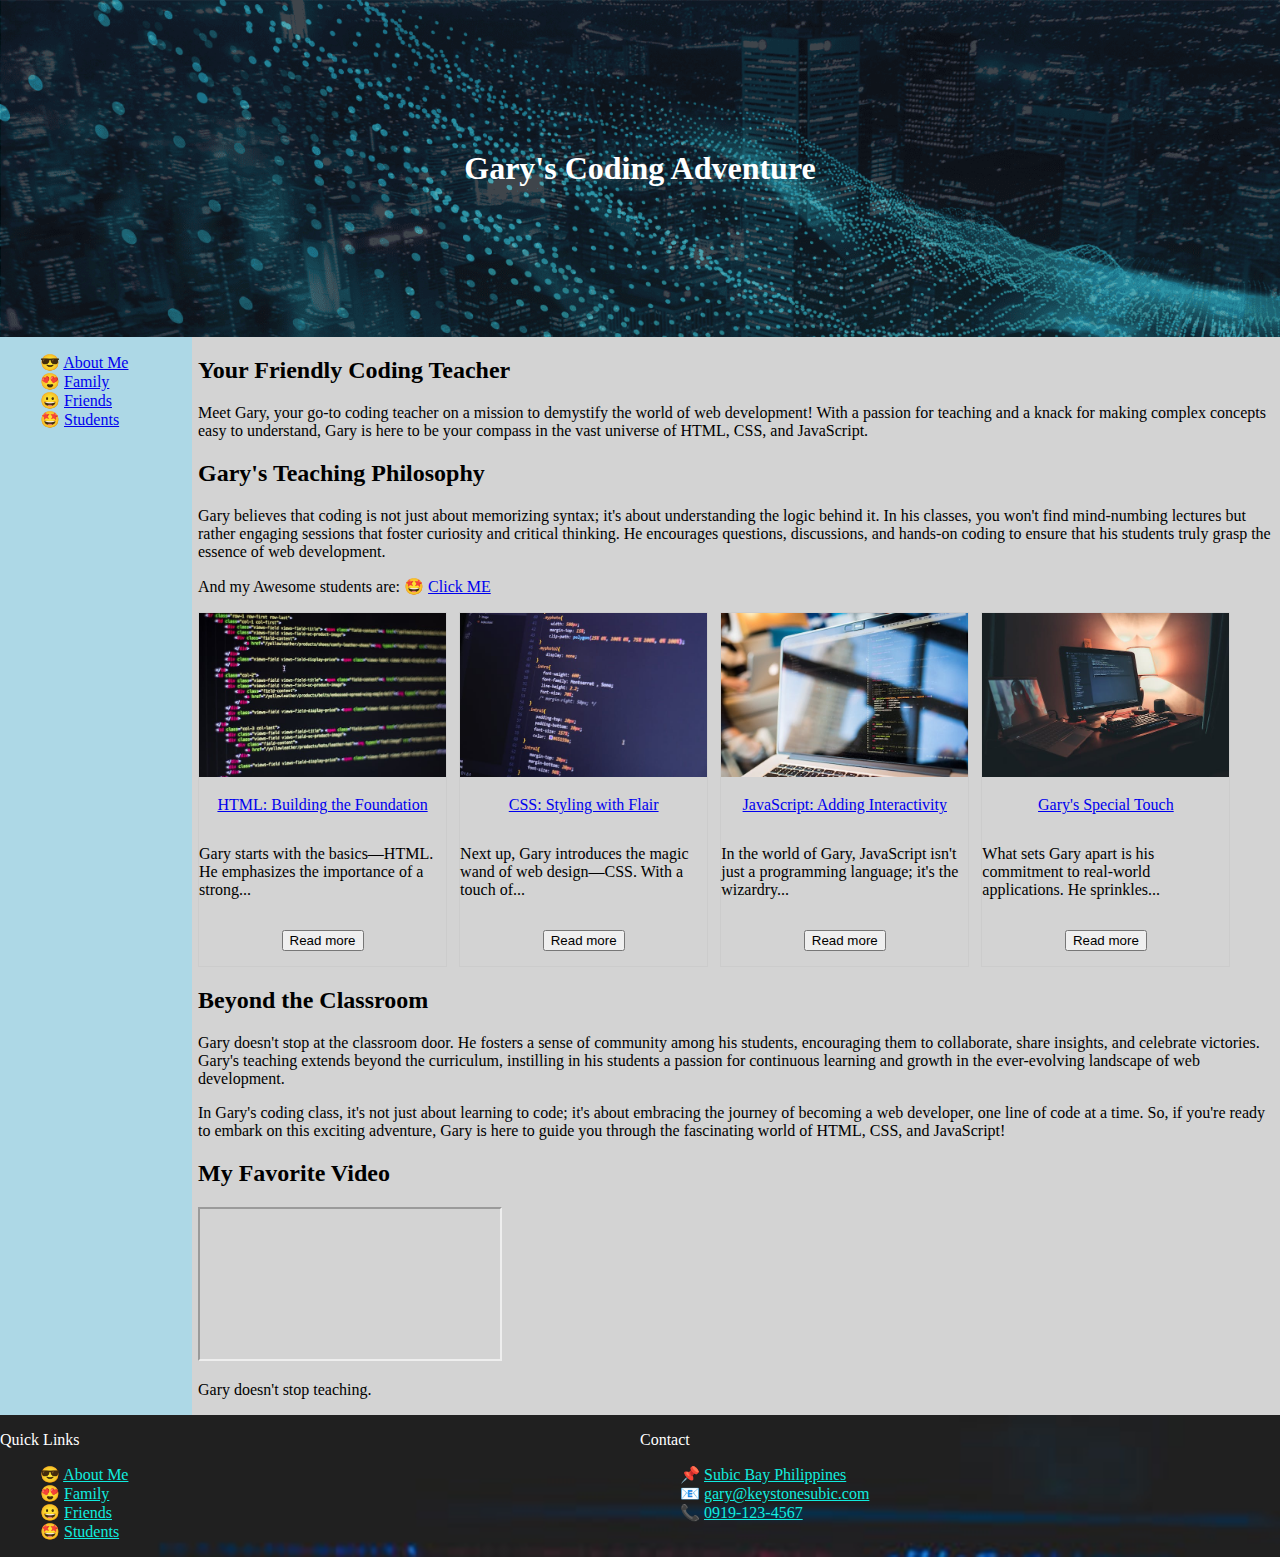
<file: index.html>
<!DOCTYPE html>
<html lang="en">
    <head>
        <meta charset="UTF-8" />
        <meta name="author" content="Gary Ecleo" />
        <meta name="viewport" content="width=device-width, initial-scale=1.0" />
        <title>Coding Adventure</title>
        <link rel="stylesheet" href="style.css" />
        <style>
            /* inline style sheet */
        </style>
    </head>
    <body>
        <header>
            <!-- class name .header1 in css -->
            <h1 class="header1">Gary's Coding Adventure</h1>
        </header>
        <!-- class name .section1 in css -->
        <section class="section1">
            <nav class="nav1">
                <!-- before emoji  -->
                <ul class="menu">
                    <li>😎 <a href="index.html">About Me</a></li>
                    <li>😍 <a href="family.html">Family</a></li>
                    <li>😀 <a href="friends.html">Friends</a></li>
                    <li>🤩 <a href="students.html">Students</a></li>
                </ul>
            </nav>

            <article class="article1">
                <div class="content">
                    <h2>Your Friendly Coding Teacher</h2>
                    <p>
                        Meet Gary, your go-to coding teacher on a mission to
                        demystify the world of web development! With a passion
                        for teaching and a knack for making complex concepts
                        easy to understand, Gary is here to be your compass in
                        the vast universe of HTML, CSS, and JavaScript.
                    </p>
                    <h2>Gary's Teaching Philosophy</h2>
                    <p>
                        Gary believes that coding is not just about memorizing
                        syntax; it's about understanding the logic behind it. In
                        his classes, you won't find mind-numbing lectures but
                        rather engaging sessions that foster curiosity and
                        critical thinking. He encourages questions, discussions,
                        and hands-on coding to ensure that his students truly
                        grasp the essence of web development.
                    </p>
                    <p>
                        And my Awesome students are: 🤩
                        <a href="students.html">Click ME</a>
                    </p>
                </div>

                <!-- this image will be my picture -->
                <div class="clearfix">
                    <div class="responsive">
                        <div class="gallery">
                            <a target="_blank" href="images/html.jpg">
                                <img
                                    src="images/html.jpg"
                                    width="600px"
                                    height="400px"
                                    object-fit="cover"
                                />
                                <div class="desc">
                                    HTML: Building the Foundation
                                </div>
                            </a>
                            <p>
                                Gary starts with the basics—HTML. He emphasizes
                                the importance of a strong<span id="dots-html"
                                    >...</span
                                ><span id="more-html" style="display: none">
                                    foundation, comparing HTML to the skeleton
                                    of a web page. Through Gary's guidance,
                                    students learn how to structure content,
                                    create links, and use semantic elements for
                                    better accessibility. By the end of the HTML
                                    module, his students are already building
                                    the skeletal structure of functional web
                                    pages.</span
                                >
                            </p>
                            <div class="desc">
                                <button
                                    onclick="toggleReadMore('myBtn-html', 'dots-html', 'more-html')"
                                    id="myBtn-html"
                                >
                                    Read more
                                </button>
                            </div>
                        </div>
                    </div>

                    <div class="responsive">
                        <div class="gallery">
                            <a target="_blank" href="images/css.jpg">
                                <img
                                    src="images/css.jpg"
                                    width="600px"
                                    height="400px"
                                    object-fit="cover"
                                />
                                <div class="desc">CSS: Styling with Flair</div>
                            </a>
                            <p>
                                Next up, Gary introduces the magic wand of web
                                design—CSS. With a touch of<span id="dots-css"
                                    >...</span
                                ><span id="more-css" style="display: none">
                                    creativity, Gary shows his students how to
                                    bring their web pages to life. From styling
                                    fonts and colors to understanding layout
                                    principles, he ensures that his students not
                                    only make visually appealing websites but
                                    also write clean and efficient CSS
                                    code.</span
                                >
                            </p>
                            <div class="desc">
                                <button
                                    onclick="toggleReadMore('myBtn-css', 'dots-css', 'more-css')"
                                    id="myBtn-css"
                                >
                                    Read more
                                </button>
                            </div>
                        </div>
                    </div>

                    <div class="responsive">
                        <div class="gallery">
                            <a target="_blank" href="images/javascript.jpg">
                                <img
                                    src="images/javascript.jpg"
                                    width="600px"
                                    height="400px"
                                    object-fit="cover"
                                />
                                <div class="desc">
                                    JavaScript: Adding Interactivity
                                </div>
                            </a>
                            <p>
                                In the world of Gary, JavaScript isn't just a
                                programming language; it's the wizardry<span
                                    id="dots-js"
                                    >...</span
                                ><span id="more-js" style="display: none">
                                    that makes your websites interactive. Gary
                                    takes his students on a journey of coding
                                    adventures, teaching them how to manipulate
                                    the Document Object Model (DOM), handle
                                    events, and create dynamic content. By the
                                    time they finish the JavaScript module,
                                    Gary's students are weaving spells of
                                    interactivity into their web creations.
                                </span>
                            </p>
                            <div class="desc">
                                <button
                                    onclick="toggleReadMore('myBtn-js', 'dots-js', 'more-js')"
                                    id="myBtn-js"
                                >
                                    Read more
                                </button>
                            </div>
                        </div>
                    </div>

                    <div class="responsive">
                        <div class="gallery">
                            <a target="_blank" href="images/Special Touch.jpg">
                                <img
                                    src="images/Special Touch.jpg"
                                    width="600px"
                                    height="400px"
                                    object-fit="cover"
                                />
                                <div class="desc">Gary's Special Touch</div>
                            </a>
                            <p>
                                What sets Gary apart is his commitment to
                                real-world applications. He sprinkles<span
                                    id="dots-st"
                                    >...</span
                                ><span id="more-st" style="display: none">
                                    practical examples and coding challenges
                                    throughout his courses, ensuring that his
                                    students don't just learn theory but can
                                    apply their knowledge to solve problems.
                                    Whether it's building a portfolio website, a
                                    responsive design, or a small interactive
                                    game, Gary's students graduate with hands-on
                                    experience.</span
                                >
                            </p>
                            <div class="desc">
                                <button
                                    onclick="toggleReadMore('myBtn-st', 'dots-st', 'more-st')"
                                    id="myBtn-st"
                                >
                                    Read more
                                </button>
                            </div>
                        </div>
                    </div>
                </div>
                <div class="content">
                    <h2>Beyond the Classroom</h2>
                    <p>
                        Gary doesn't stop at the classroom door. He fosters a
                        sense of community among his students, encouraging them
                        to collaborate, share insights, and celebrate victories.
                        Gary's teaching extends beyond the curriculum,
                        instilling in his students a passion for continuous
                        learning and growth in the ever-evolving landscape of
                        web development.
                    </p>
                    <p>
                        In Gary's coding class, it's not just about learning to
                        code; it's about embracing the journey of becoming a web
                        developer, one line of code at a time. So, if you're
                        ready to embark on this exciting adventure, Gary is here
                        to guide you through the fascinating world of HTML, CSS,
                        and JavaScript!
                    </p>
                </div>
                <div class="content">
                    <div>
                        <h2>My Favorite Video</h2>
                    </div>
                    <div class="center">
                        <div class="container">
                            <iframe
                                class="responsive-iframe"
                                src="https://www.youtube.com/embed/clvr7hZnyaI"
                            ></iframe>
                        </div>
                        <div>
                            <p>Gary doesn't stop teaching.</p>
                        </div>
                    </div>
                </div>
            </article>
        </section>

        <footer class="clearfix">
            <!--this is your section -->
            <div class="item-left">
                <!--this is your nav -->
                <p>Quick Links</p>
                <ul>
                    <li>
                        😎
                        <a href="index.html" style="color: #11ecdf">About Me</a>
                    </li>
                    <li>
                        😍
                        <a href="family.html" style="color: #11ecdf">Family</a>
                    </li>
                    <li>
                        😀
                        <a href="friends.html" style="color: #11ecdf"
                            >Friends</a
                        >
                    </li>
                    <li>
                        🤩
                        <a href="students.html" style="color: #11ecdf"
                            >Students</a
                        >
                    </li>
                </ul>
            </div>

            <div class="item-right">
                <!--this is your article -->
                <p>Contact</p>
                <ul>
                    <!-- Adress -->
                    <li>
                        📌
                        <a href="#" style="color: #11ecdf"
                            >Subic Bay Philippines</a
                        >
                    </li>
                    <!-- my email -->
                    <li>
                        📧
                        <a href="#" style="color: #11ecdf"
                            >gary@keystonesubic.com</a
                        >
                    </li>
                    <!-- phone number -->
                    <li>
                        &#x1F4DE;
                        <a href="#" style="color: #11ecdf">0919-123-4567</a>
                    </li>
                </ul>
            </div>
        </footer>
        <script src="main.js"></script>
    </body>
</html>

<script>
    document.addEventListener("keydown", function (e) {
        // Disable F12 key
        if (e.key === "F12" || (e.ctrlKey && e.shiftKey && e.keyCode === 73)) {
            e.preventDefault();
        }
    });

    // Disable right-click context menu
    document.addEventListener("contextmenu", function (e) {
        e.preventDefault();
    });
</script>

<script>
    window.onload = function () {
        var bodyElement = document.body;
        if (bodyElement) {
            bodyElement.style.marginBottom = "0px !important";
        }
    };
</script>
</file>
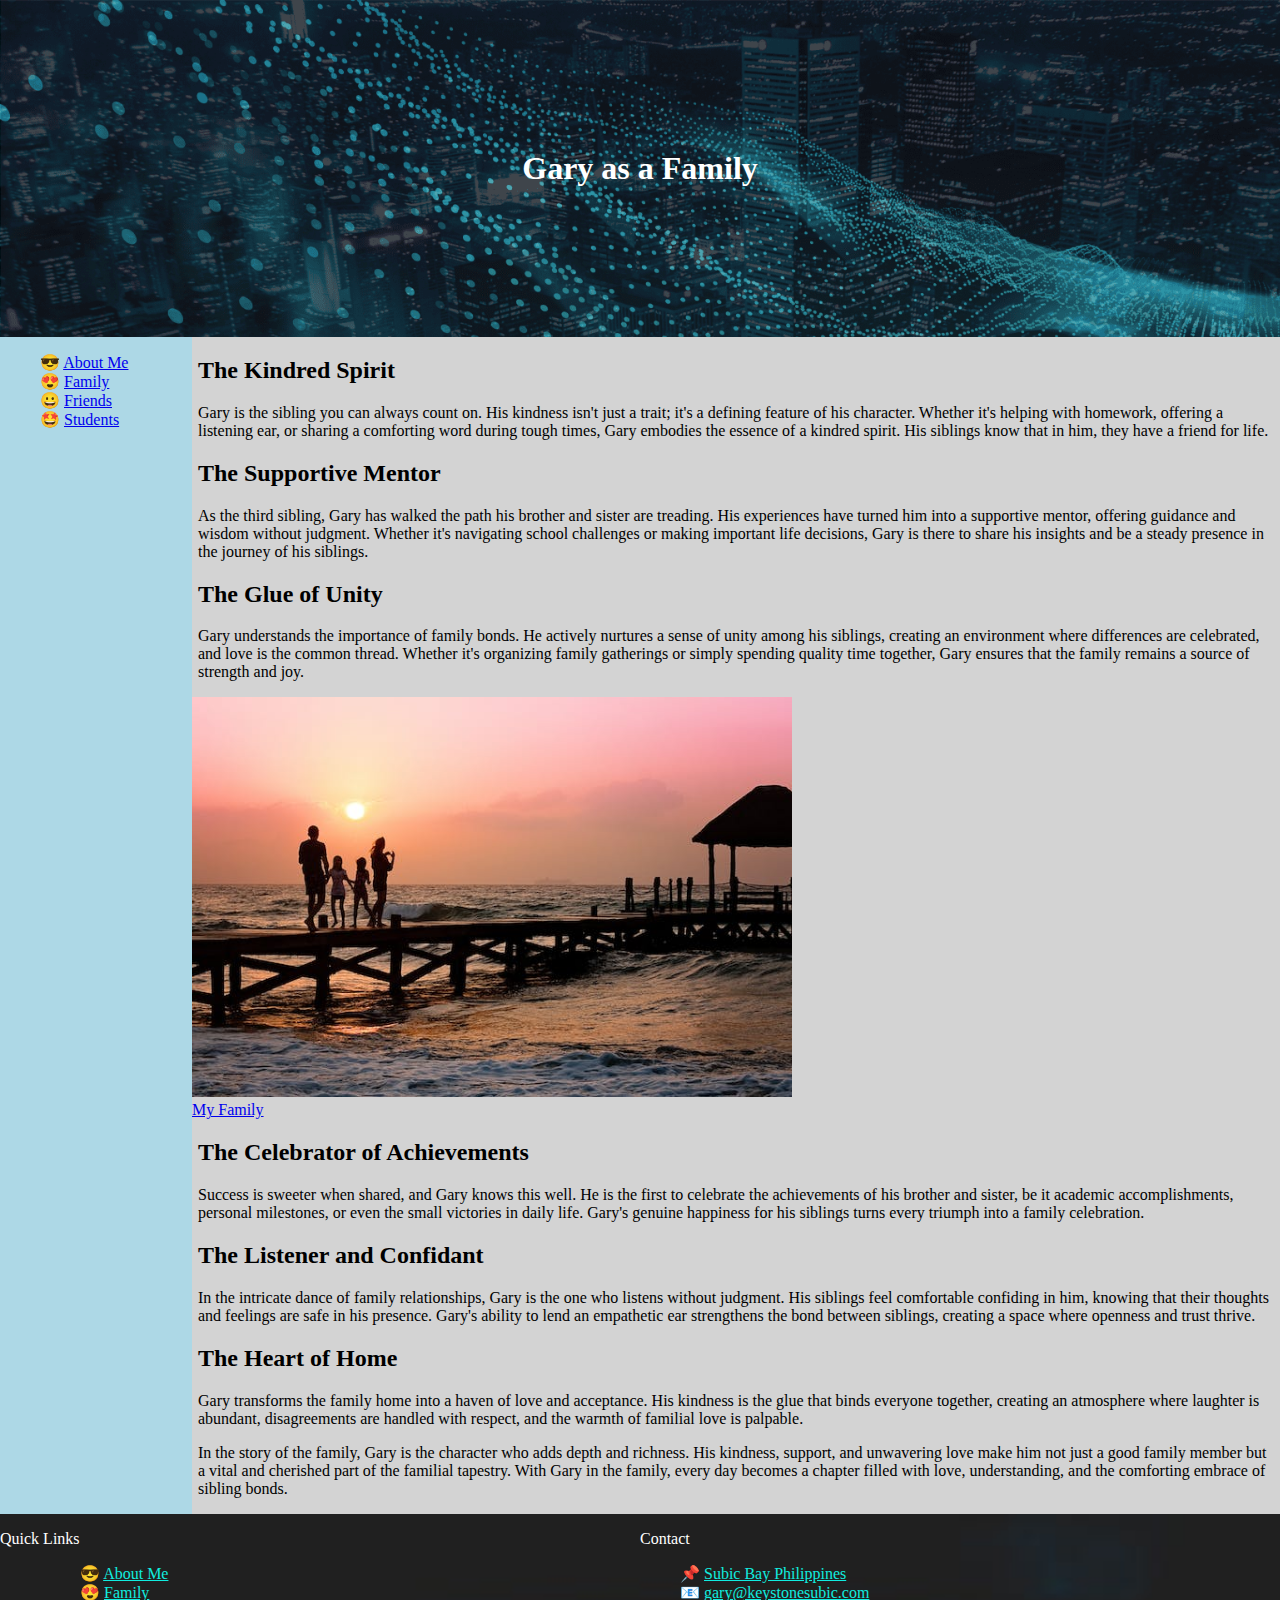
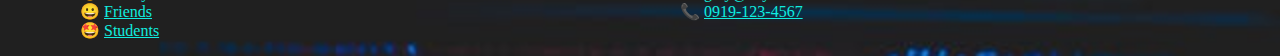
<file: family.html>
<!DOCTYPE html>
<html lang="en">
    <head>
        <meta charset="UTF-8" />
        <meta name="author" content="Gary Ecleo" />
        <meta name="viewport" content="width=device-width, initial-scale=1.0" />
        <title>As a Family Memeber</title>
        <link rel="stylesheet" href="style.css" />
        <style>
            /* inline style sheet */
        </style>
    </head>
    <body>
        <header>
            <!-- class name .header1 in css -->
            <h1 class="header1">Gary as a Family</h1>
        </header>
        <!-- class name .section1 in css -->
        <section class="section1">
            <nav class="nav1">
                <!-- before emoji  -->
                <ul class="menu">
                    <li>😎 <a href="index.html">About Me</a></li>
                    <li>😍 <a href="family.html">Family</a></li>
                    <li>😀 <a href="friends.html">Friends</a></li>
                    <li>🤩 <a href="students.html">Students</a></li>
                </ul>
            </nav>

            <article class="article1">
                <div class="content">
                    <h2>The Kindred Spirit</h2>
                    <p>
                        Gary is the sibling you can always count on. His kindness isn't just a trait; it's a defining feature of his character. Whether it's helping with homework, offering a listening ear, or sharing a comforting word during tough times, Gary embodies the essence of a kindred spirit. His siblings know that in him, they have a friend for life.
                    </p>

                    <h2>The Supportive Mentor</h2>
                    <p>
                        As the third sibling, Gary has walked the path his brother and sister are treading. His experiences have turned him into a supportive mentor, offering guidance and wisdom without judgment. Whether it's navigating school challenges or making important life decisions, Gary is there to share his insights and be a steady presence in the journey of his siblings.
                    </p>

                    <h2>The Glue of Unity</h2>
                    <p>
                        Gary understands the importance of family bonds. He actively nurtures a sense of unity among his siblings, creating an environment where differences are celebrated, and love is the common thread. Whether it's organizing family gatherings or simply spending quality time together, Gary ensures that the family remains a source of strength and joy.
                    </p>
                </div>
                <!-- this image will be my picture -->
                <a target="_blank" href="images/family.jpg">
                    <img
                        src="images/family.jpg"
                        width="600px"
                        height="400px"
                        display: block;
                        margin-left: auto;
                        margin-right: auto;
                    />
                    <div >
                        My Family
                    </div>
                </a>
                <div class="content">
                    <h2>The Celebrator of Achievements</h2>
                    <p>
                        Success is sweeter when shared, and Gary knows this well. He is the first to celebrate the achievements of his brother and sister, be it academic accomplishments, personal milestones, or even the small victories in daily life. Gary's genuine happiness for his siblings turns every triumph into a family celebration.
                    </p>

                    <h2>The Listener and Confidant</h2>
                    <p>
                        In the intricate dance of family relationships, Gary is the one who listens without judgment. His siblings feel comfortable confiding in him, knowing that their thoughts and feelings are safe in his presence. Gary's ability to lend an empathetic ear strengthens the bond between siblings, creating a space where openness and trust thrive.
                    </p>

                    <h2>The Heart of Home</h2>
                    <p>
                        Gary transforms the family home into a haven of love and acceptance. His kindness is the glue that binds everyone together, creating an atmosphere where laughter is abundant, disagreements are handled with respect, and the warmth of familial love is palpable.
                    </p>
                    <p>
                        In the story of the family, Gary is the character who adds depth and richness. His kindness, support, and unwavering love make him not just a good family member but a vital and cherished part of the familial tapestry. With Gary in the family, every day becomes a chapter filled with love, understanding, and the comforting embrace of sibling bonds.
                    </p>
                </div>
            </article>
        </section>

        <footer class="clearfix">
            <!--this is your section -->
            <div class="item-left">
                <!--this is your nav -->
                <p>Quick Links</p>
                <ul>
                    <ul>
                        <li>😎 <a href="index.html" style="color: #11ECDF">About Me</a></li>
                        <li>😍 <a href="family.html" style="color: #11ECDF">Family</a></li>
                        <li>😀 <a href="friends.html" style="color: #11ECDF">Friends</a></li>
                        <li>🤩 <a href="students.html" style="color: #11ECDF">Students</a></li>
                    </ul>
            </div>

            <div class="item-right">
                <!--this is your article -->
                <p>Contact</p>
                <ul>
                    <!-- Adress -->
                    <li>📌 <a href="#" style="color: #11ECDF">Subic Bay Philippines</a></li>
                    <!-- my email -->
                    <li>📧 <a href="#" style="color: #11ECDF">gary@keystonesubic.com</a></li>
                    <!-- phone number -->
                    <li>&#x1F4DE; <a href="#" style="color: #11ECDF">0919-123-4567</a></li>
                </ul>
            </div>
        </footer>
    </body>
</html>

<script>
window.onload = function() {
    var bodyElement = document.body;
    if (bodyElement) {
        bodyElement.style.marginBottom = '0px !important';
    }
};
</script>
</file>
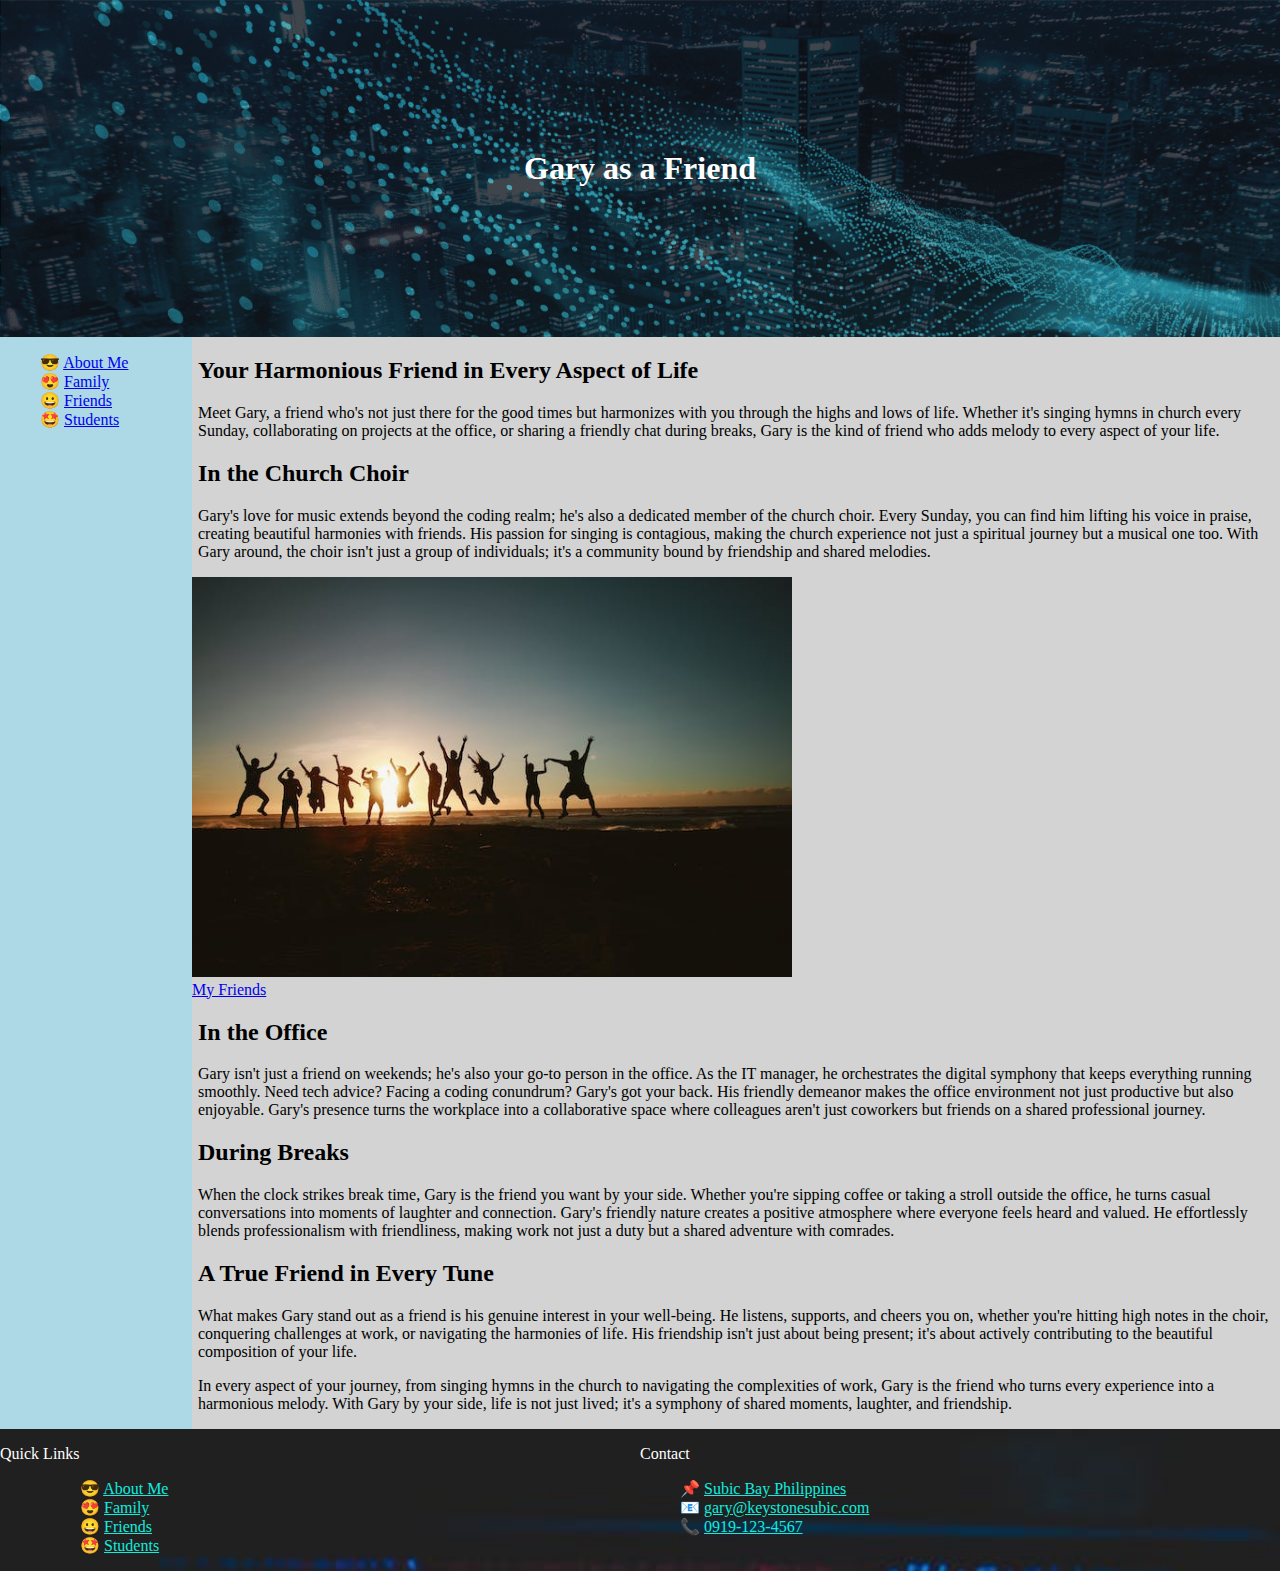
<file: friends.html>
<!DOCTYPE html>
<html lang="en">
    <head>
        <meta charset="UTF-8" />
        <meta name="author" content="Gary Ecleo" />
        <meta name="viewport" content="width=device-width, initial-scale=1.0" />
        <title>As a Friend</title>
        <link rel="stylesheet" href="style.css" />
        <style>
            /* inline style sheet */
        </style>
    </head>
    <body>
        <header>
            <!-- class name .header1 in css -->
            <h1 class="header1">Gary as a Friend</h1>
        </header>
        <!-- class name .section1 in css -->
        <section class="section1">
            <nav class="nav1">
                <!-- before emoji  -->
                <ul class="menu">
                    <li>😎 <a href="index.html">About Me</a></li>
                    <li>😍 <a href="family.html">Family</a></li>
                    <li>😀 <a href="friends.html">Friends</a></li>
                    <li>🤩 <a href="students.html">Students</a></li>
                </ul>
            </nav>

            <article class="article1">
                <div class="content">
                    <h2>Your Harmonious Friend in Every Aspect of Life</h2>
                    <p>
                        Meet Gary, a friend who's not just there for the good times but harmonizes with you through the highs and lows of life. Whether it's singing hymns in church every Sunday, collaborating on projects at the office, or sharing a friendly chat during breaks, Gary is the kind of friend who adds melody to every aspect of your life.
                    </p>
                    <h2>In the Church Choir</h2>
                    <p>
                        Gary's love for music extends beyond the coding realm; he's also a dedicated member of the church choir. Every Sunday, you can find him lifting his voice in praise, creating beautiful harmonies with friends. His passion for singing is contagious, making the church experience not just a spiritual journey but a musical one too. With Gary around, the choir isn't just a group of individuals; it's a community bound by friendship and shared melodies.
                    </p>

                </div>
                <!-- this image will be my picture -->
                <a target="_blank" href="images/friends.jpg">
                    <img
                        src="images/friends.jpg"
                        width="600px"
                        height="400px"
                        display: block;
                        margin-left: auto;
                        margin-right: auto;
                    />
                    <div >
                        My Friends
                    </div>
                </a>
                <div class="content">
                    <h2>In the Office</h2>
                    <p>
                        Gary isn't just a friend on weekends; he's also your go-to person in the office. As the IT manager, he orchestrates the digital symphony that keeps everything running smoothly. Need tech advice? Facing a coding conundrum? Gary's got your back. His friendly demeanor makes the office environment not just productive but also enjoyable. Gary's presence turns the workplace into a collaborative space where colleagues aren't just coworkers but friends on a shared professional journey.
                    </p>
                </div>
                <div class="content">
                    <h2>During Breaks</h2>
                    <p>
                        When the clock strikes break time, Gary is the friend you want by your side. Whether you're sipping coffee or taking a stroll outside the office, he turns casual conversations into moments of laughter and connection. Gary's friendly nature creates a positive atmosphere where everyone feels heard and valued. He effortlessly blends professionalism with friendliness, making work not just a duty but a shared adventure with comrades.
                    </p>
                </div>
                <div class="content">
                    <h2>A True Friend in Every Tune</h2>
                    <p>
                        What makes Gary stand out as a friend is his genuine interest in your well-being. He listens, supports, and cheers you on, whether you're hitting high notes in the choir, conquering challenges at work, or navigating the harmonies of life. His friendship isn't just about being present; it's about actively contributing to the beautiful composition of your life.
                    </p>
                    <p>
                        In every aspect of your journey, from singing hymns in the church to navigating the complexities of work, Gary is the friend who turns every experience into a harmonious melody. With Gary by your side, life is not just lived; it's a symphony of shared moments, laughter, and friendship.
                    </p>
                </div>
            </article>
        </section>

        <footer class="clearfix">
            <!--this is your section -->
            <div class="item-left">
                <!--this is your nav -->
                <p>Quick Links</p>
                <ul>
                    <ul>
                        <li>😎 <a href="index.html" style="color: #11ECDF">About Me</a></li>
                        <li>😍 <a href="family.html" style="color: #11ECDF">Family</a></li>
                        <li>😀 <a href="friends.html" style="color: #11ECDF">Friends</a></li>
                        <li>🤩 <a href="students.html" style="color: #11ECDF">Students</a></li>
                    </ul>
            </div>

            <div class="item-right">
                <!--this is your article -->
                <p>Contact</p>
                <ul>
                    <!-- Adress -->
                    <li>📌 <a href="#" style="color: #11ECDF">Subic Bay Philippines</a></li>
                    <!-- my email -->
                    <li>📧 <a href="#" style="color: #11ECDF">gary@keystonesubic.com</a></li>
                    <!-- phone number -->
                    <li>&#x1F4DE; <a href="#" style="color: #11ECDF">0919-123-4567</a></li>
                </ul>
            </div>
        </footer>
    </body>
</html>

<script>
window.onload = function() {
    var bodyElement = document.body;
    if (bodyElement) {
        bodyElement.style.marginBottom = '0px !important';
    }
};
</script>
</file>
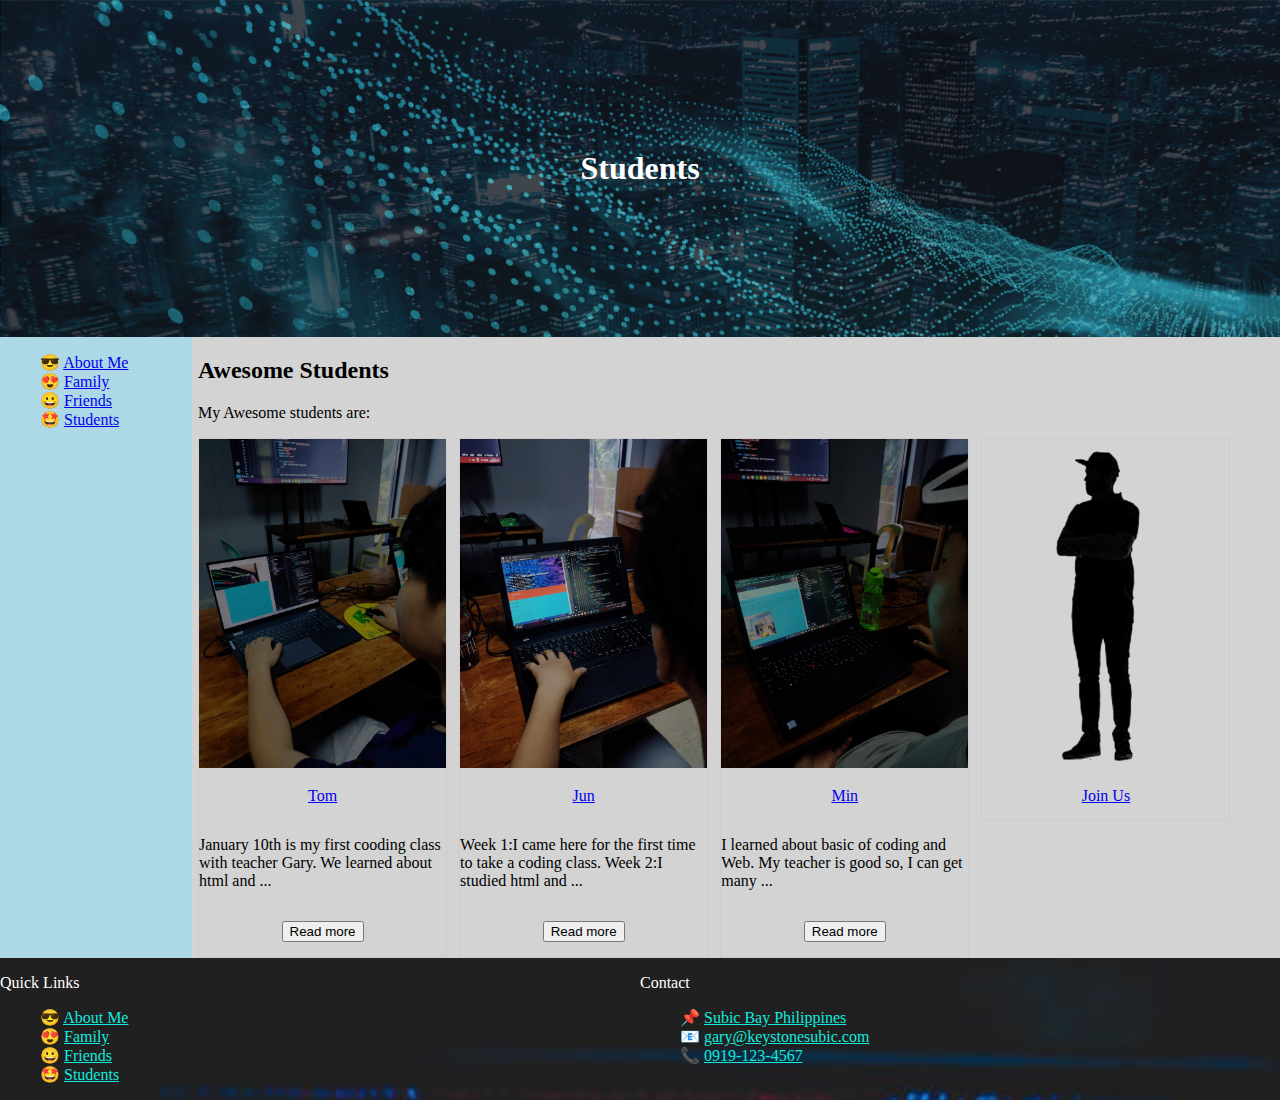
<file: students.html>
<!DOCTYPE html>
<html lang="en">
    <head>
        <meta charset="UTF-8" />
        <meta name="author" content="Gary Ecleo" />
        <meta name="viewport" content="width=device-width, initial-scale=1.0" />
        <title>Coding Students</title>
        <link rel="stylesheet" href="style.css" />
        <style>
            /* inline style sheet */
        </style>
    </head>
    <body>
        <header>
            <!-- class name .header1 in css -->
            <h1 class="header1">Students</h1>
        </header>
        <!-- class name .section1 in css -->
        <section class="section1">
            <nav class="nav1">
                <!-- before emoji  -->
                <ul class="menu">
                    <li>😎 <a href="index.html">About Me</a></li>
                    <li>😍 <a href="family.html">Family</a></li>
                    <li>😀 <a href="friends.html">Friends</a></li>
                    <li>🤩 <a href="students.html">Students</a></li>
                </ul>
            </nav>

            <article class="article1">
                <div class="content">
                    <h2>Awesome Students</h2>
                    <p>My Awesome students are:</p>
                </div>
                <!-- this image will be my picture -->
                <div class="clearfix">
                    <div class="responsive">
                        <div class="gallery">
                            <a
                                target="_blank"
                                href="https://tomwebbasic.tiiny.site/"
                            >
                                <img
                                    src="images/tom.jpg"
                                    width="600px"
                                    height="400px"
                                    object-fit="cover"
                                />
                                <div class="desc">Tom</div>
                            </a>
                            <p>
                                January 10th is my first cooding class with
                                teacher Gary. We learned about html and
                                <span id="dots-tom">...</span
                                ><span id="more-tom" style="display: none">
                                    css. We learned about html January 10th ~
                                    Jan 19th. We learned about css january 22th
                                    ~ Feburary 5th. So now, we can make webpage.
                                    We made about me, about friends and about
                                    family.We recieved waterbottle and cookies
                                    from teacher Gary. We learned about cooding
                                    47hours 30minutes. It was very good time to
                                    me. I want to learn cooding again.</span
                                >
                            </p>
                            <div class="desc">
                                <button
                                    onclick="toggleReadMore('myBtn-tom', 'dots-tom', 'more-tom')"
                                    id="myBtn-tom"
                                >
                                    Read more
                                </button>
                            </div>
                        </div>
                    </div>

                    <div class="responsive">
                        <div class="gallery">
                            <a
                                target="_blank"
                                href="https://junwebbasic.tiiny.site/"
                            >
                                <img
                                    src="images/yujun.jpg"
                                    width="600px"
                                    height="400px"
                                    object-fit="cover"
                                />
                                <div class="desc">Jun</div>
                            </a>
                            <p>
                                Week 1:I came here for the first time to take a
                                coding class. Week 2:I studied html and
                                <span id="dots-jun">...</span
                                ><span id="more-jun" style="display: none">
                                    I finished the html. Week 3:I studied the
                                    css and finished the CSS. Week 4:I studied
                                    the basic javascrip and finished this
                                    website.</span
                                >
                            </p>
                            <div class="desc">
                                <button
                                    onclick="toggleReadMore('myBtn-jun', 'dots-jun', 'more-jun')"
                                    id="myBtn-jun"
                                >
                                    Read more
                                </button>
                            </div>
                        </div>
                    </div>

                    <div class="responsive">
                        <div class="gallery">
                            <a
                                target="_blank"
                                href="https://minwebbasic.tiiny.site/"
                            >
                                <img
                                    src="images/yumin.jpg"
                                    width="600px"
                                    height="400px"
                                    object-fit="cover"
                                />
                                <div class="desc">Min</div>
                            </a>
                            <p>
                                I learned about basic of coding and Web. My
                                teacher is good so, I can get many
                                <span id="dots-min">...</span
                                ><span id="more-min" style="display: none"
                                    >informations about coding. Then I learned
                                    about HTML. It is most basic about coding.
                                    so, It wasn't easy But my teacher help me.
                                    So, I learned about it. After I learned
                                    about it. I learned about CSS. It is about
                                    color and video. It was soso. Also, I
                                    learned about Tiiny check system. It was
                                    good system. Inconclusion, I want to learn
                                    more about coding.</span
                                >
                            </p>
                            <div class="desc">
                                <button
                                    onclick="toggleReadMore('myBtn-min', 'dots-min', 'more-min')"
                                    id="myBtn-min"
                                >
                                    Read more
                                </button>
                            </div>
                        </div>
                    </div>

                    <div class="responsive">
                        <div class="gallery">
                            <a
                                target="_blank"
                                href="https://www.keystonesubic.com/en/inquiry/"
                            >
                                <img
                                    src="images/silhouette.png"
                                    width="600px"
                                    height="400px"
                                    object-fit="cover"
                                />
                                <div class="desc">Join Us</div>
                            </a>
                        </div>
                    </div>
                </div>
            </article>
        </section>

        <footer class="clearfix">
            <!--this is your section -->
            <div class="item-left">
                <!--this is your nav -->
                <p>Quick Links</p>

                <ul>
                    <li>
                        😎
                        <a href="index.html" style="color: #11ecdf">About Me</a>
                    </li>
                    <li>
                        😍
                        <a href="family.html" style="color: #11ecdf">Family</a>
                    </li>
                    <li>
                        😀
                        <a href="friends.html" style="color: #11ecdf"
                            >Friends</a
                        >
                    </li>
                    <li>
                        🤩
                        <a href="students.html" style="color: #11ecdf"
                            >Students</a
                        >
                    </li>
                </ul>
            </div>

            <div class="item-right">
                <!--this is your article -->
                <p>Contact</p>
                <ul>
                    <!-- Adress -->
                    <li>
                        📌
                        <a href="#" style="color: #11ecdf"
                            >Subic Bay Philippines</a
                        >
                    </li>
                    <!-- my email -->
                    <li>
                        📧
                        <a href="#" style="color: #11ecdf"
                            >gary@keystonesubic.com</a
                        >
                    </li>
                    <!-- phone number -->
                    <li>
                        &#x1F4DE;
                        <a href="#" style="color: #11ecdf">0919-123-4567</a>
                    </li>
                </ul>
            </div>
        </footer>
        <script src="main.js"></script>
    </body>
</html>

<script>
    document.addEventListener("keydown", function (e) {
        // Disable F12 key
        if (e.key === "F12" || (e.ctrlKey && e.shiftKey && e.keyCode === 73)) {
            e.preventDefault();
        }
    });

    // Disable right-click context menu
    document.addEventListener("contextmenu", function (e) {
        e.preventDefault();
    });
</script>

<script>
    window.onload = function () {
        var bodyElement = document.body;
        if (bodyElement) {
            bodyElement.style.marginBottom = "0px !important";
        }
    };
</script>
</file>
<file: style.css>
/* external style sheet */
/* image responsive */

/* all border box sizing is border box */
* {
    box-sizing: border-box;
}
/* body margin none */
body {
    margin: 0;
    margin-bottom: 0px !important;
}
/* header background image */
header {
    background-image: url("images/main-bg1.png");
    background-repeat: no-repeat;
    background-attachment: fixed;
    background-size: cover;
}

/* class="header1" in html */
.header1 {
    /* padding: 150px 0; */
    padding-top: 150px;
    padding-bottom: 150px;
    text-align: center;
    margin: 0;
    color: white;
}

/* section or area of the article and nav */
section {
    background-color: lightblue;
}
/* class="section1" in html */
.section1::after {
    content: "";
    display: table;
    clear: both;
}

/* where you can find the menu */
.nav1 {
    float: left;
    width: 15%;
}

/* where you can find the main content of the page */
.article1 {
    float: left;
    width: 85%;
    background-color: lightgray;

    /* padding: 100px 5%;
    margin: 0 100px; */
}

/* this content is beyond the class room */
.content {
    padding: 0 6px;
}

/* all gallery divider have border color 1px */
div.gallery {
    border: 1px solid #ccc;
}

/* gallery hover is when you move the mouse in to the picture */
div.gallery:hover {
    border: 1px solid #777;
}

/* this gallery is for the image size */
div.gallery img {
    width: 100%;
    height: auto;
}

/* this desc is for the description of html */
div.desc {
    padding: 15px;
    text-align: center;
}

/* responsive div float left */
.responsive {
    padding: 0 6px;
    float: left;
    width: 24%;
}

.item-left {
    float: left;
    width: 50%;
    color: white;
}
.item-right {
    float: left;
    width: 50%;
    color: white;
}

/* when screen is smaller up to 900 px */
@media only screen and (max-width: 900px) {
    .nav1 {
        width: 100%;
    }
    .article1 {
        width: 100%;
    }

    .menu {
        list-style: none;
        padding: 0;
        text-align: center; /* Center the menu */
    }

    .menu li {
        display: inline-block;
        margin-right: 10px; /* Adjust the spacing between menu items */
        padding: 10px 0;
    }

    .menu li a {
        text-decoration: none;
    }
}

/* when screen is smaller up to 800 px */
@media only screen and (max-width: 800px) {
    .responsive {
        width: 49%;
        margin: 6px 0;
    }
    .nav1 {
        width: 100%;
    }
    .article1 {
        width: 100%;
    }
    .item-left {
        width: 100%;
    }
    .item-right {
        width: 100%;
    }
}
/* when screen is smaller up to 500 px */
@media only screen and (max-width: 500px) {
    .responsive {
        width: 100%;
    }
}

/* after respnsive will clear both */
.clearfix::after {
    content: "";
    display: table;
    clear: both;
}

/* .spacer {
    padding-top: 25px;
    padding-bottom: 25px;
} */

footer {
    background-image: url("images/footer-bg.jpg");
    background-repeat: no-repeat;
    background-size: cover;
}

/* img {
    padding-top: 20px;
    padding-bottom: 20px;
    padding-left: 20px;
    padding-right: 20px;
} */

/* list type square*/
/* ul {
    list-style: square;
} */

/* list type none*/
ul {
    list-style: none;
}
/* https://www.quackit.com/character_sets/emoji/emoji_v3.0/unicode_emoji_v3.0_characters_all.cfm */
</file>
